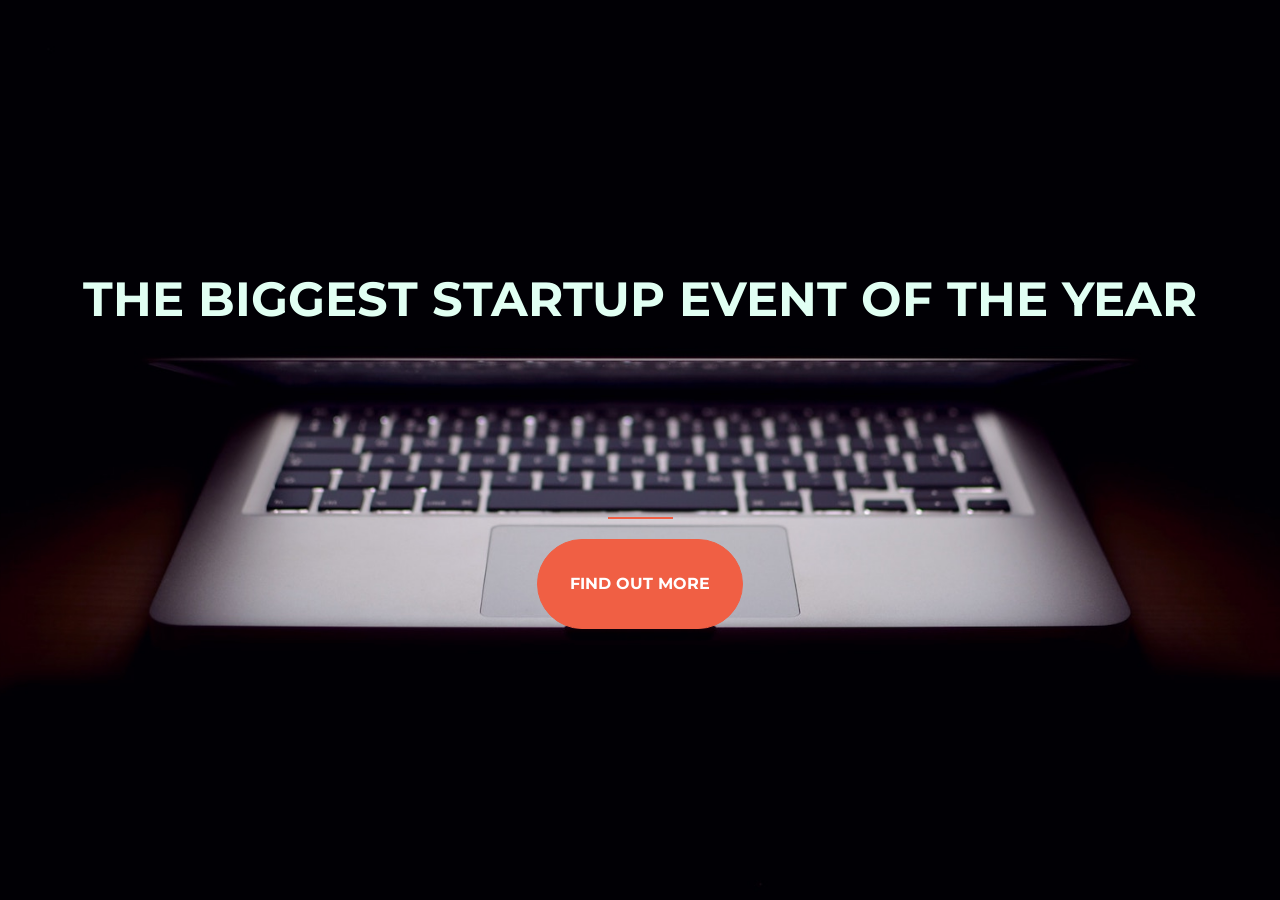
<file: index.html>
<!DOCTYPE html>
<!DOCTYPE html>
<html>
<head>
	 <meta charset="utf-8">
    <meta name="viewport" content="width=device-width, initial-scale=1">
	<link href="https://cdn.jsdelivr.net/npm/bootstrap@5.2.2/dist/css/bootstrap.min.css" rel="stylesheet" integrity="sha384-Zenh87qX5JnK2Jl0vWa8Ck2rdkQ2Bzep5IDxbcnCeuOxjzrPF/et3URy9Bv1WTRi" crossorigin="anonymous">
	<link rel="stylesheet" href="https://fonts.googleapis.com/css?family=Montserrat">
	<link rel="stylesheet" type="text/css" href="style.css">
	<script id="mcjs">!function(c,h,i,m,p){m=c.createElement(h),p=c.getElementsByTagName(h)[0],m.async=1,m.src=i,p.parentNode.insertBefore(m,p)}(document,"script","https://chimpstatic.com/mcjs-connected/js/users/cf870b4940df85207d821a605/f4491f3691bff5695bc59abf2.js");</script>
</head>
<body>
	<div class="container d-flex align-items-center h-100">
		<div class="row">
			<header class="text-center col-12">
    <h1 class="text-uppercase"><strong> the biggest startup event of the year</strong></h1></header>
    <div class="buffer col-12"></div>
    <section class="text-center col-12">
    <hr>
	    <script id="mcjs">!function(c,h,i,m,p){m=c.createElement(h),p=c.getElementsByTagName(h)[0],m.async=1,m.src=i,p.parentNode.insertBefore(m,p)}(document,"script","https://chimpstatic.com/mcjs-connected/js/users/cf870b4940df85207d821a605/f4491f3691bff5695bc59abf2.js");</script>
	<title>Startup</title>
 
<button class="btn btn-primary btn-xl">Find out more</button>
</section>
</div>
</div>
</body>
</html>
</file>
<file: style.css>
body,
html {
  width: 100%;
  height: 100%;
  font-family: 'Montserrat', sans-serif;
   background: url(header.jpg) no-repeat center center fixed; 
  -webkit-background-size: cover;
  -moz-background-size: cover;
  -o-background-size: cover;
  background-size: cover;
}
h1{
  font-size: 3rem;
  color: #e1fff3;
}
hr {
    margin: 20px auto;
    color: #F05F44;
    border: 1px solid #F05F44;
    max-width: 65px;
    opacity: 1;  

}
.btn{
  font-weight: 700;
  border-radius: 300px;
  text-transform: uppercase;
}
.btn-primary{
  background-color:#F05F44 ;
  border-color: #F05F44;

}
.btn-primary:hover{
  background-color:#ee4b08;
  border-color: #ee4b08;
  border-width: 2px;
}
.btn-xl{
  padding: 2rem 2rem;

}
.buffer{
  height: 10rem;
}
</file>
<file: startup_files/style.css>
body,
html {
  width: 100%;
  height: 100%;
  font-family: 'Montserrat', sans-serif;
   background: url(header.jpg) no-repeat center center fixed; 
  -webkit-background-size: cover;
  -moz-background-size: cover;
  -o-background-size: cover;
  background-size: cover;
}
h1{
  font-size: 3rem;
  color: #e1fff3;
}
hr {
    margin: 20px auto;
    color: #F05F44;
    border: 1px solid #F05F44;
    max-width: 65px;
    opacity: 1;  

}
.btn{
  font-weight: 700;
  border-radius: 300px;
  text-transform: uppercase;
}
.btn-primary{
  background-color:#F05F44 ;
  border-color: #F05F44;

}
.btn-primary:hover{
  background-color:#ee4b08;
  border-color: #ee4b08;
  border-width: 2px;
}
.btn-xl{
  padding: 2rem 2rem;

}
.buffer{
  height: 10rem;
}
</file>
